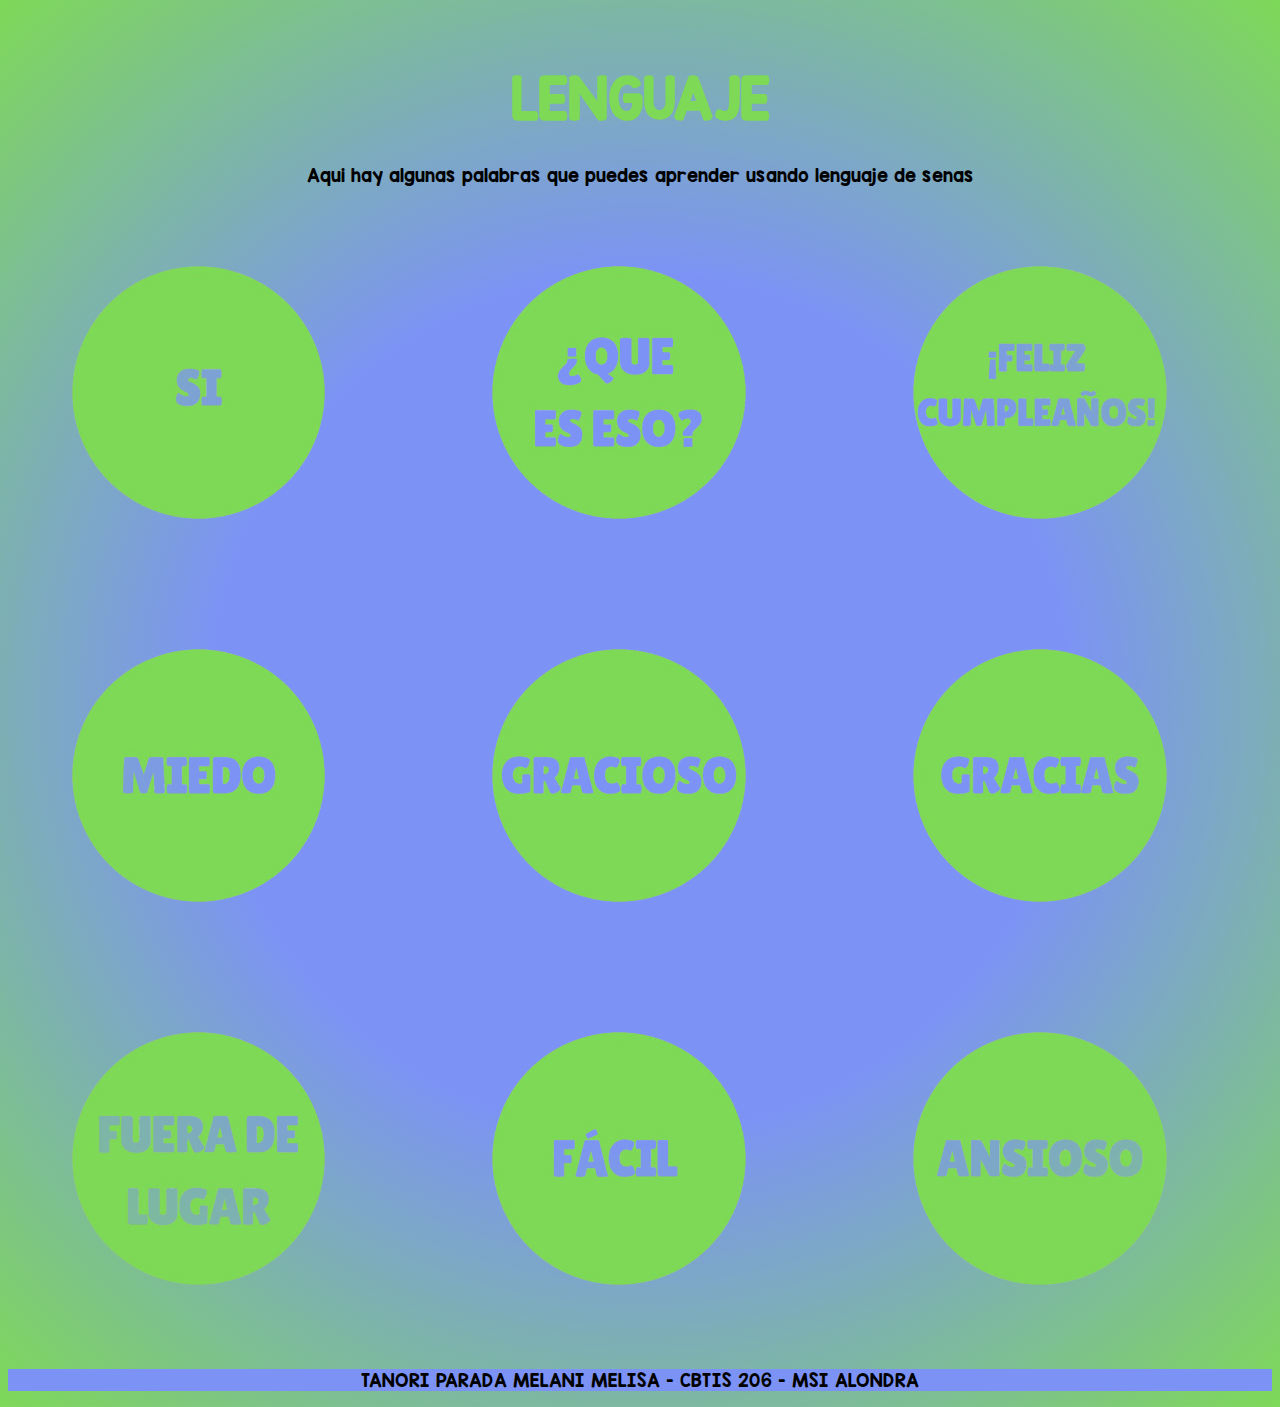
<file: index.html>
<!DOCTYPE html>
<html>
<head>
	<link rel="stylesheet" href="css/ldsestilos.css">
	<title>Lenguaje de Señas - TANORI</title>
</head>
<body>
	<br>
	<h1>LENGUAJE</h1>
	<p> Aqui hay algunas palabras que puedes aprender usando lenguaje de senas </p>
</body>
<table>
    <tr>
        <td>
            <a href="si.html">
                <img src="img/si.png" class="image-hover"> 
            </a>
        </td>
        <td>
            <a href="queeseso.html">
                <img src="img/queeseso.png" class="image-hover"> 
            </a>
        </td>
        <td>
            <a href="hbd.html">
                <img src="img/hbd.png" class="image-hover"> 
            </a>
        </td>
    </tr>
    <tr>
        <td>
            <a href="miedo.html">
                <img src="img/miedo.png" class="image-hover"> 
            </a>
        </td>
        <td>
            <a href="gracioso.html">
                <img src="img/gracioso.png" class="image-hover"> 
            </a>
        </td>
        <td>
            <a href="gracias.html">
                <img src="img/gracias.png" class="image-hover"> 
            </a>
        </td>
    </tr>
    <tr>
        <td>
            <a href="fueradelugar.html">
                <img src="img/fueradelugar.png" class="image-hover"> 
            </a>
        </td>
        <td>
            <a href="facil.html">
                <img src="img/facil.png" class="image-hover"> 
            </a>
        </td>
        <td>
            <a href="ansioso.html">
                <img src="img/ansioso.png" class="image-hover"> 
            </a>
        </td>
    </tr>
</table>

	<footer>
		<p> TANORI PARADA MELANI MELISA - CBTIS 206 - MSI ALONDRA </p>
	</footer>
</html>

</body>
</html>
</file>
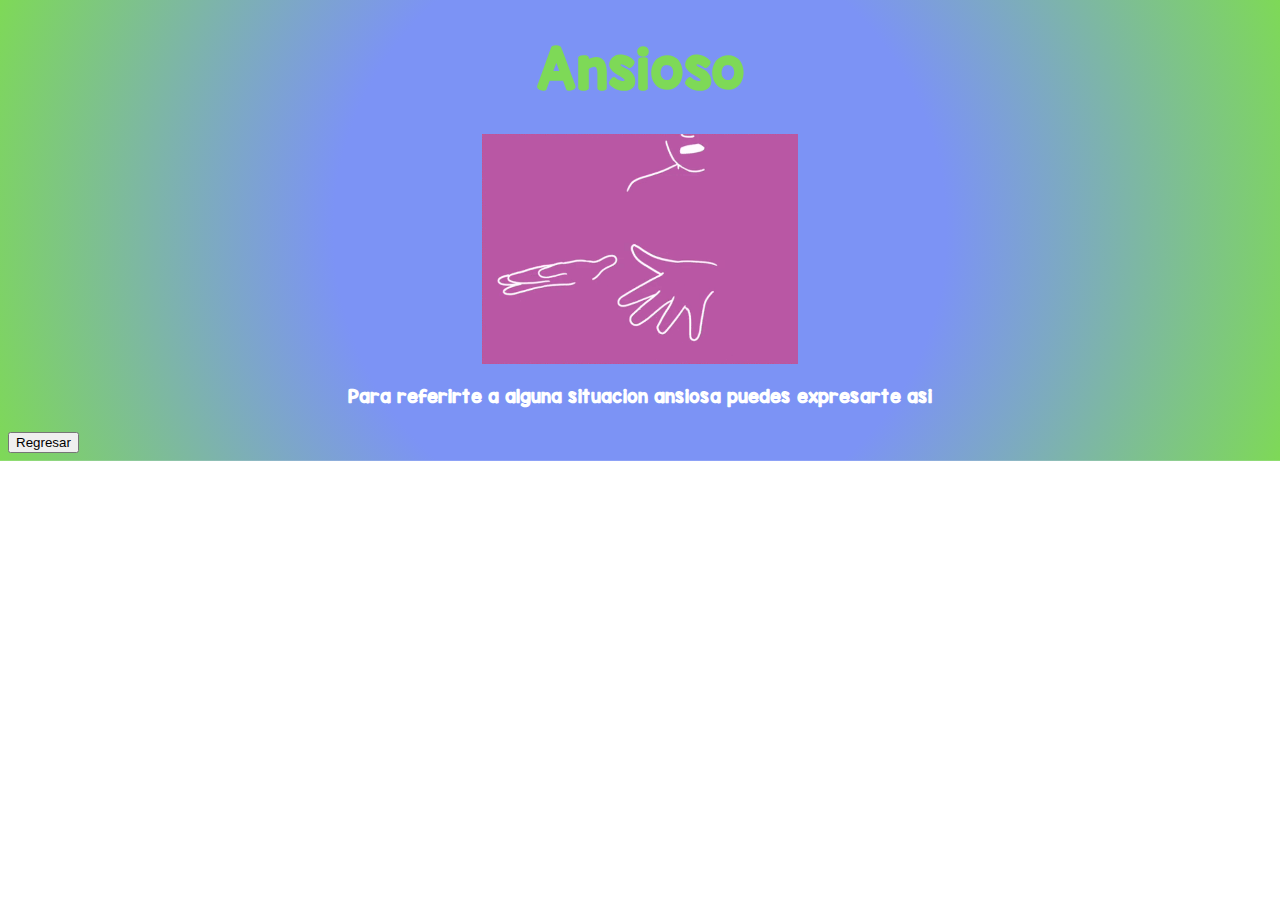
<file: ansioso.html>
<!DOCTYPE html>
<html>
<head>
    <link rel="stylesheet" href="css/ldsestilos.css">
	<title>Lenguaje de señas - Tanori</title>
</head>
<body>

	<h1>Ansioso</h1>

	<img src="img/ansioso.gif" width="25%" height="auto" style="display: block; margin: 0 auto;">

	<h4>Para referirte a alguna situacion ansiosa puedes expresarte asi</h4>

	<button onclick="window.location.href='index.html';">Regresar</button>

</body>
</html>
</file>
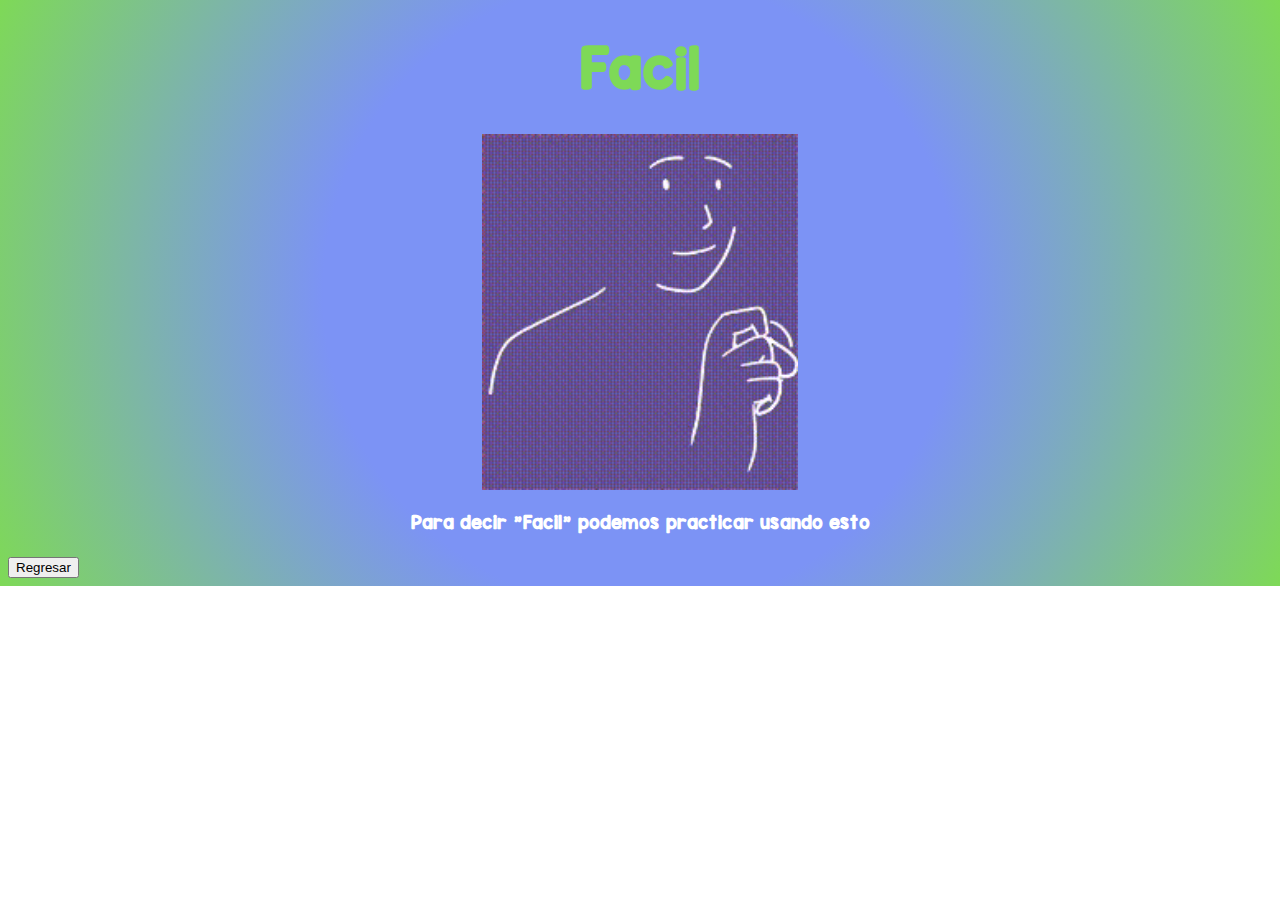
<file: facil.html>
<!DOCTYPE html>
<html>
<head>
    <link rel="stylesheet" href="css/ldsestilos.css">
	<title>Lenguaje de señas - Tanori</title>
</head>
<body>

	<h1>Facil</h1>

	<img src="img/facil.gif" width="25%" height="auto" style="display: block; margin: 0 auto;">

	<h4>Para decir "Facil" podemos practicar usando esto</h4>

	<button onclick="window.location.href='index.html';">Regresar</button>

</body>
</html>
</file>
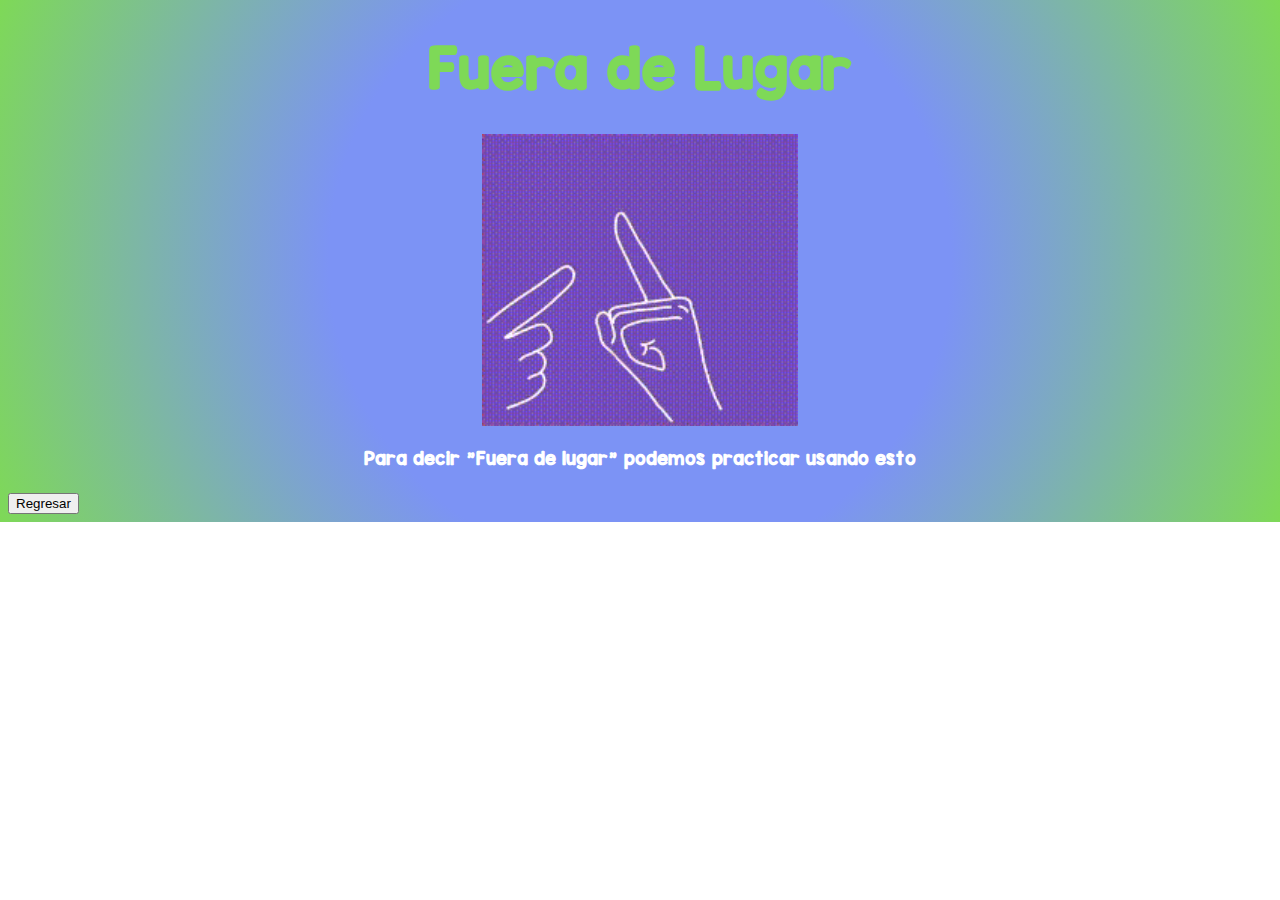
<file: fueradelugar.html>
<!DOCTYPE html>
<html>
<head>
    <link rel="stylesheet" href="css/ldsestilos.css">
	<title>Lenguaje de señas - Tanori</title>
</head>
<body>

	<h1>Fuera de Lugar</h1>

	<img src="img/fueradelugar.gif" width="25%" height="auto" style="display: block; margin: 0 auto;">

	<h4>Para decir "Fuera de lugar" podemos practicar usando esto</h4>

	<button onclick="window.location.href='index.html';">Regresar</button>

</body>
</html>
</file>
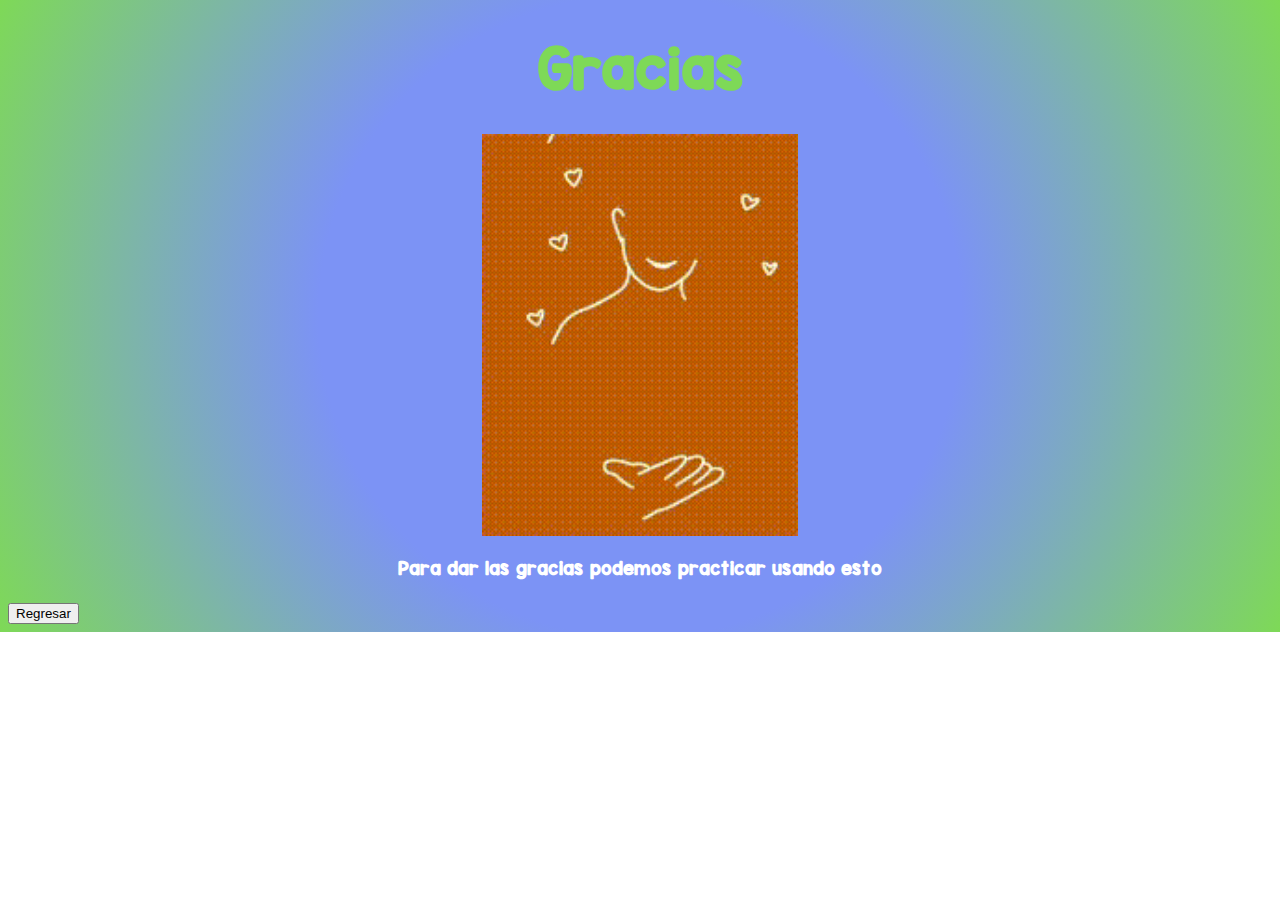
<file: gracias.html>
<!DOCTYPE html>
<html>
<head>
    <link rel="stylesheet" href="css/ldsestilos.css">
	<title>Lenguaje de señas - Tanori</title>
</head>
<body>

	<h1>Gracias</h1>

	<img src="img/gracias.gif" width="25%" height="auto" style="display: block; margin: 0 auto;">

	<h4>Para dar las gracias podemos practicar usando esto</h4>

	<button onclick="window.location.href='index.html';">Regresar</button>

</body>
</html>
</file>
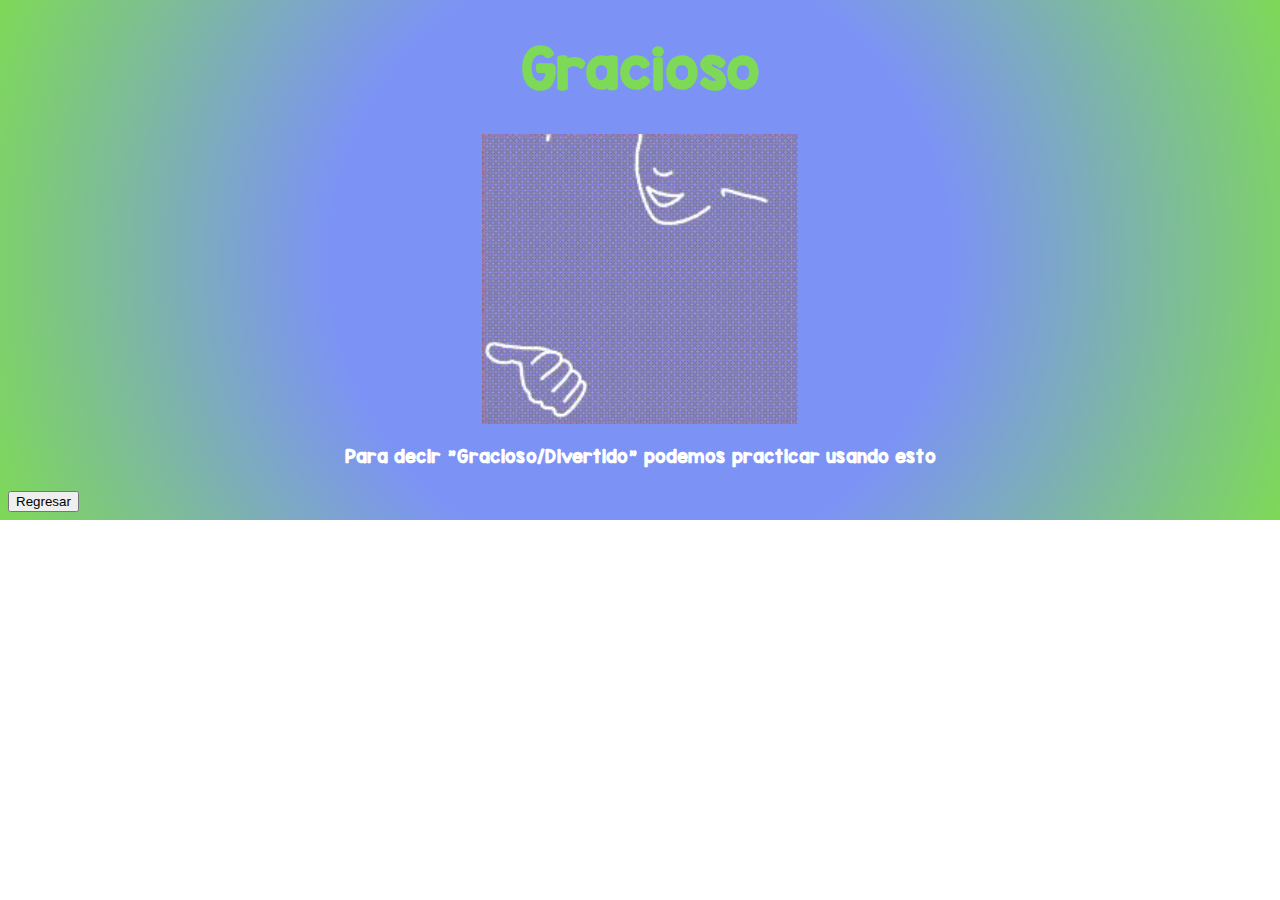
<file: gracioso.html>
<!DOCTYPE html>
<html>
<head>
    <link rel="stylesheet" href="css/ldsestilos.css">
	<title>Lenguaje de señas - Tanori</title>
</head>
<body>

	<h1>Gracioso</h1>

	<img src="img/gracioso.gif" width="25%" height="auto" style="display: block; margin: 0 auto;">

	<h4>Para decir "Gracioso/Divertido" podemos practicar usando esto</h4>

	<button onclick="window.location.href='index.html';">Regresar</button>

</body>
</html>
</file>
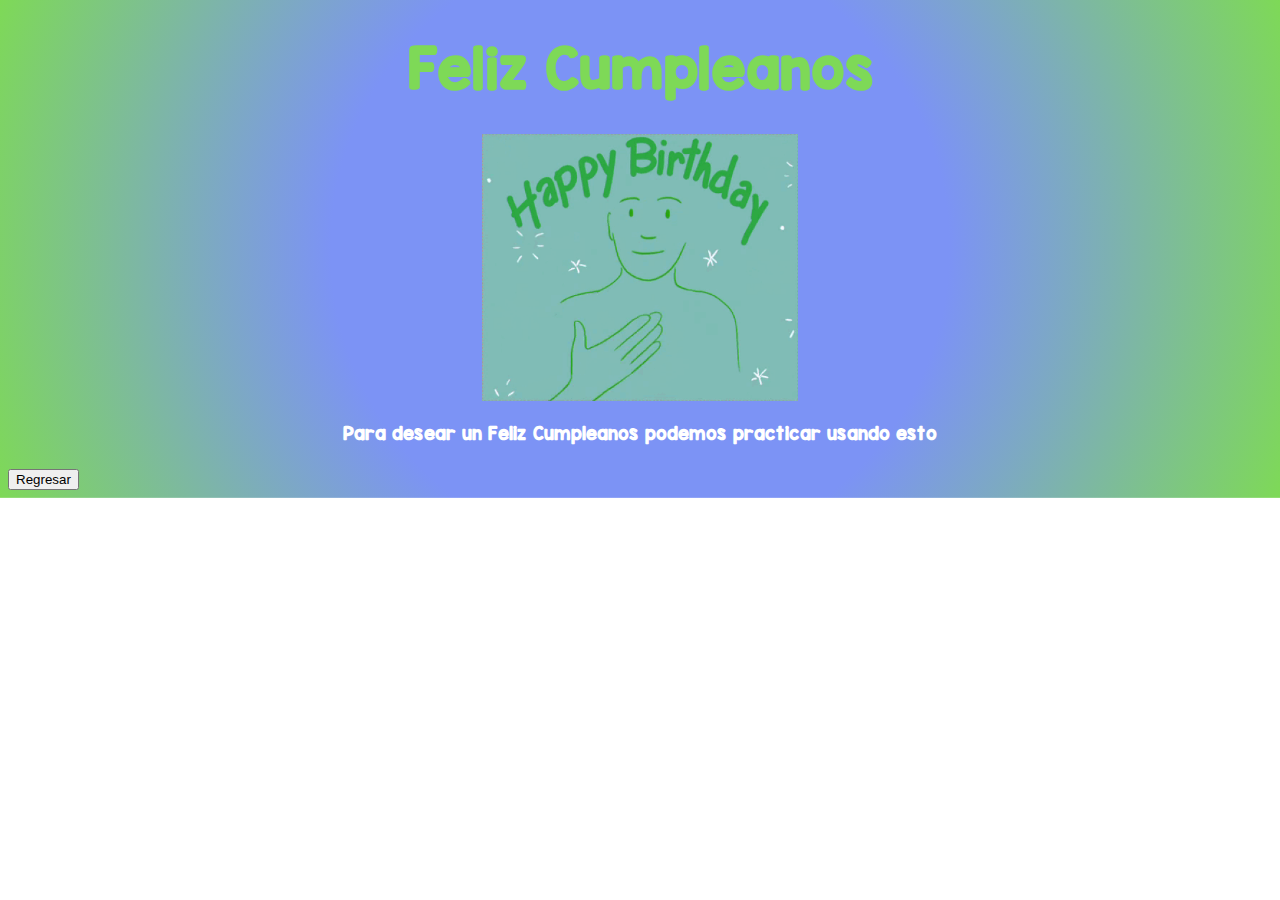
<file: hbd.html>
<!DOCTYPE html>
<html>
<head>
    <link rel="stylesheet" href="css/ldsestilos.css">
	<title>Lenguaje de señas - Tanori</title>
</head>
<body>

	<h1>Feliz Cumpleanos</h1>

	<img src="img/hdb.gif" width="25%" height="auto" style="display: block; margin: 0 auto;">

	<h4>Para desear un Feliz Cumpleanos podemos practicar usando esto</h4>

	<button onclick="window.location.href='index.html';">Regresar</button>

</body>
</html>
</file>
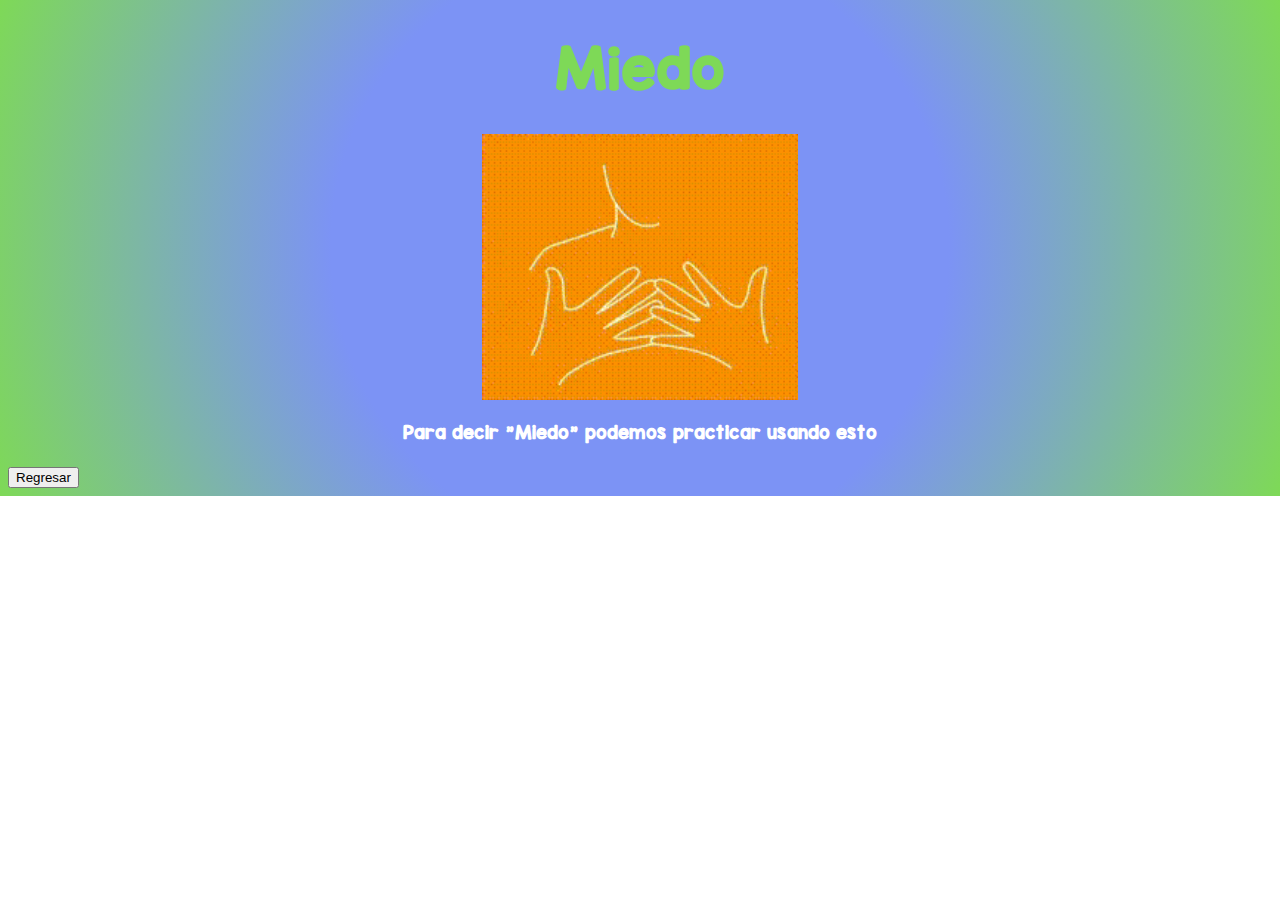
<file: miedo.html>
<!DOCTYPE html>
<html>
<head>
    <link rel="stylesheet" href="css/ldsestilos.css">
	<title>Lenguaje de señas - Tanori</title>
</head>
<body>

	<h1>Miedo</h1>

	<img src="img/miedo.gif" width="25%" height="auto" style="display: block; margin: 0 auto;">

	<h4>Para decir "Miedo" podemos practicar usando esto</h4>

	<button onclick="window.location.href='index.html';">Regresar</button>

</body>
</html>
</file>
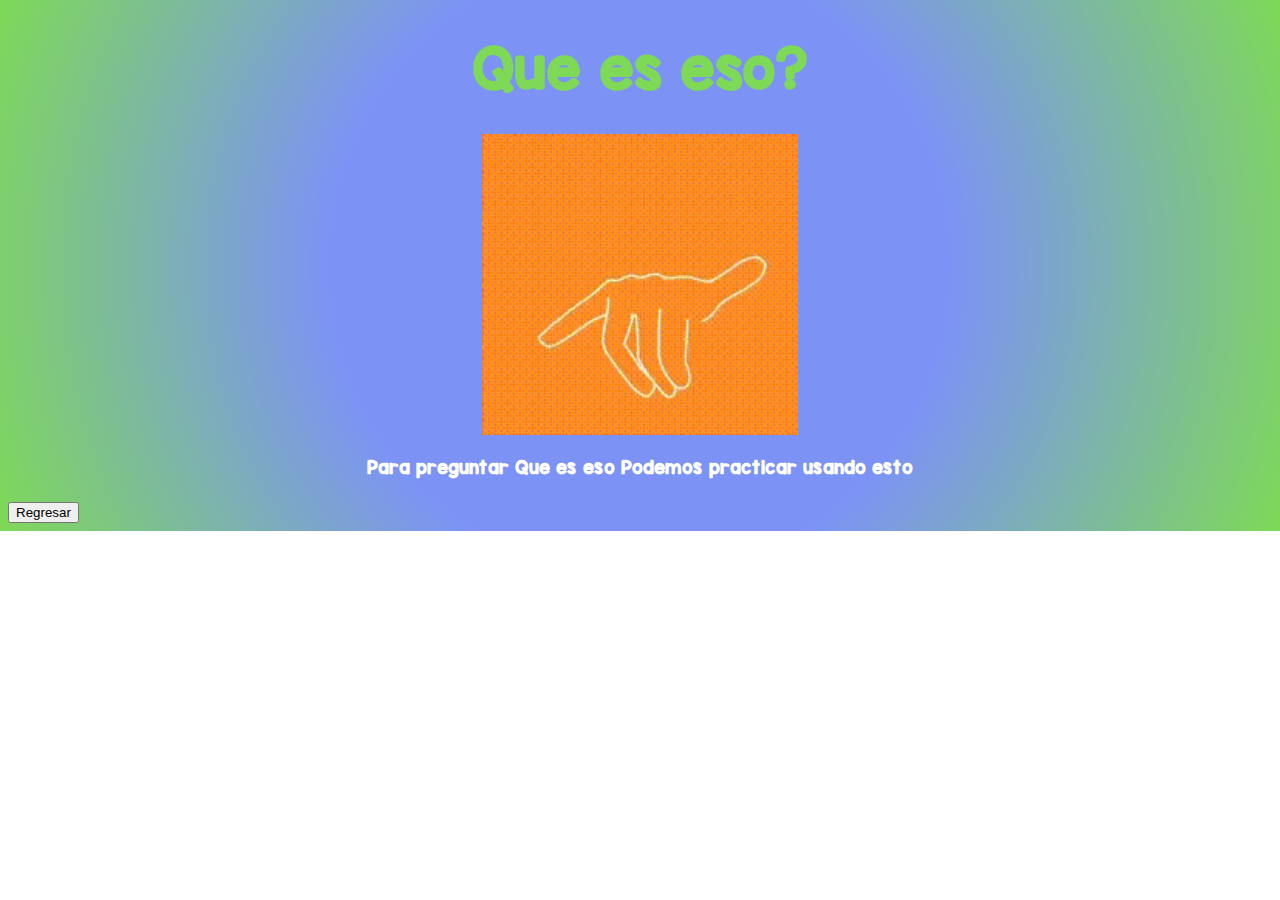
<file: queeseso.html>
<!DOCTYPE html>
<html>
<head>
    <link rel="stylesheet" href="css/ldsestilos.css">
	<title>Lenguaje de señas - Tanori</title>
</head>
<body>
	<h1>Que es eso?</h1>

	<img src="img/queeseso.gif" width="25%" height="auto" style="display: block; margin: 0 auto;">

	<h4>Para preguntar Que es eso Podemos practicar usando esto</h4>

	<button onclick="window.location.href='index.html';">Regresar</button>

</body>
</html>
</file>
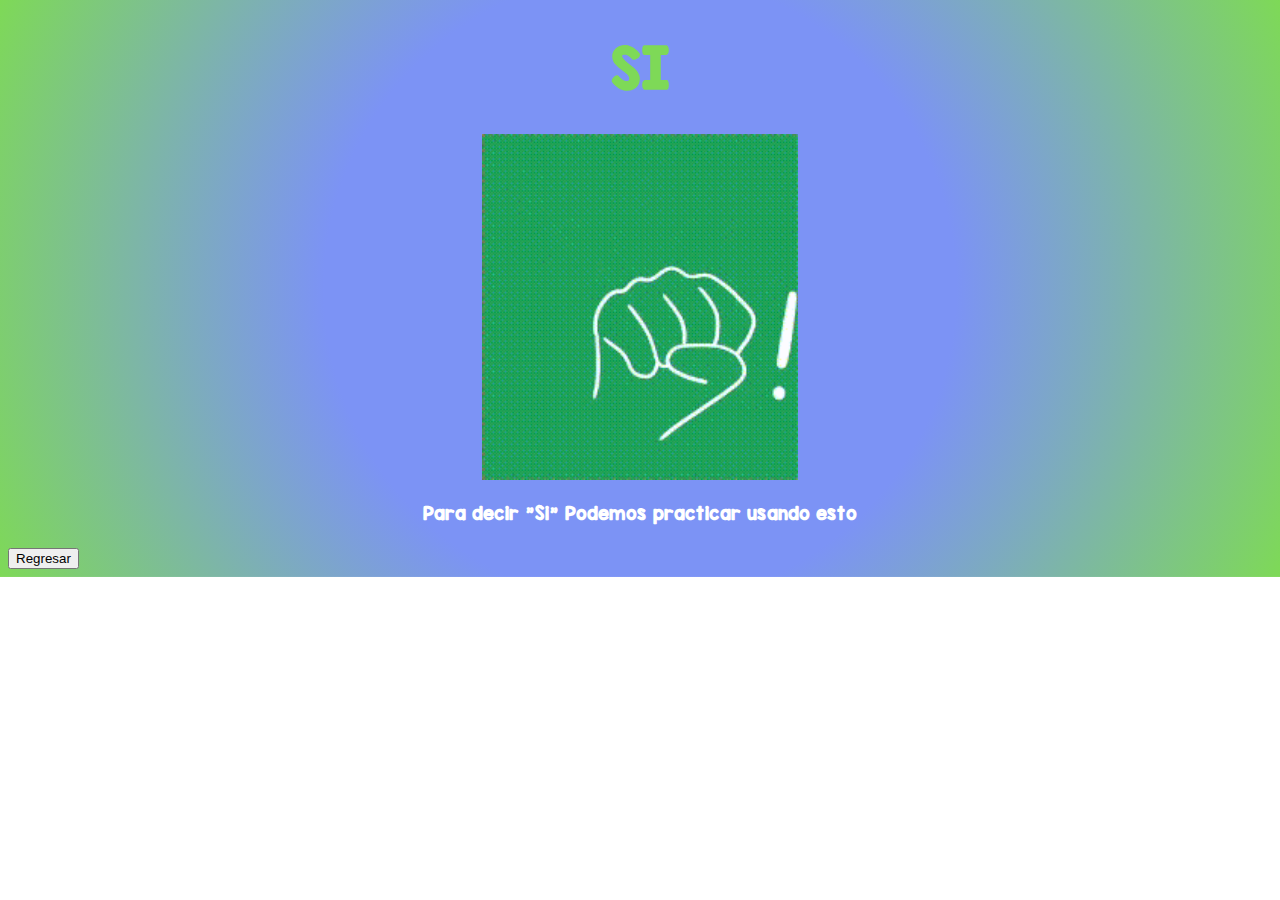
<file: si.html>
<!DOCTYPE html>
<html>
<head>
    <link rel="stylesheet" href="css/ldsestilos.css">
	<title>Lenguaje de señas - Tanori</title>
</head>
<body>
	<h1>SI</h1>

	<img src="img/si.gif" width="25%" height="auto" style="display: block; margin: 0 auto;">

	<h4>Para decir "Si" Podemos practicar usando esto</h4>

	<button onclick="window.location.href='index.html';">Regresar</button>

</body>
</html>
</file>
<file: css/ldsestilos.css>
@font-face {
    font-family: 'KGRedHands';
    src: url('KGRedHands.ttf') format('truetype');
}

body {
	background: rgb(124,147,245);
	background: radial-gradient(circle, rgba(124,147,245,1) 45%, rgba(126,217,87,1) 100%);
    background-size: cover;
    background-position: center;
    background-repeat: no-repeat;
    font-family: 'KGRedHands';
}

h1{
	color: #7ed957;
	text-align: center;
	font-size: 50px;
}

h4 {
    text-align: center;
    color: white;
}

p {
	text-align: center;
}

footer {
	background-color: #7c93f5;
}

.image-hover {
    margin: 10%;
    width: 70%;
    transition: transform 0.3s ease; 
}

.image-hover:hover {
    transform: scale(1.1); 
}

@media screen and (max-width: 992px) {
    @media screen and (max-width: 992px) {
    body {
        background: #7c93f5;
        background-size: auto; 
        background-position: center; 
    }

    h1 {
        font-size: 120px;
        
    }

    h4 {
        font-size: 60px;
        text-align: center;
        color: white;
}

    p {
        font-size: 40px;
        
    }

    img {
        width: 60%;
    }
    
    .btn {
    font-size: 60px;
    padding: 15px 30px; 
    background-color: #7c93f5; 
    color: white; 
    border: none; 
    border-radius: 9px; 
}

}
</file>
